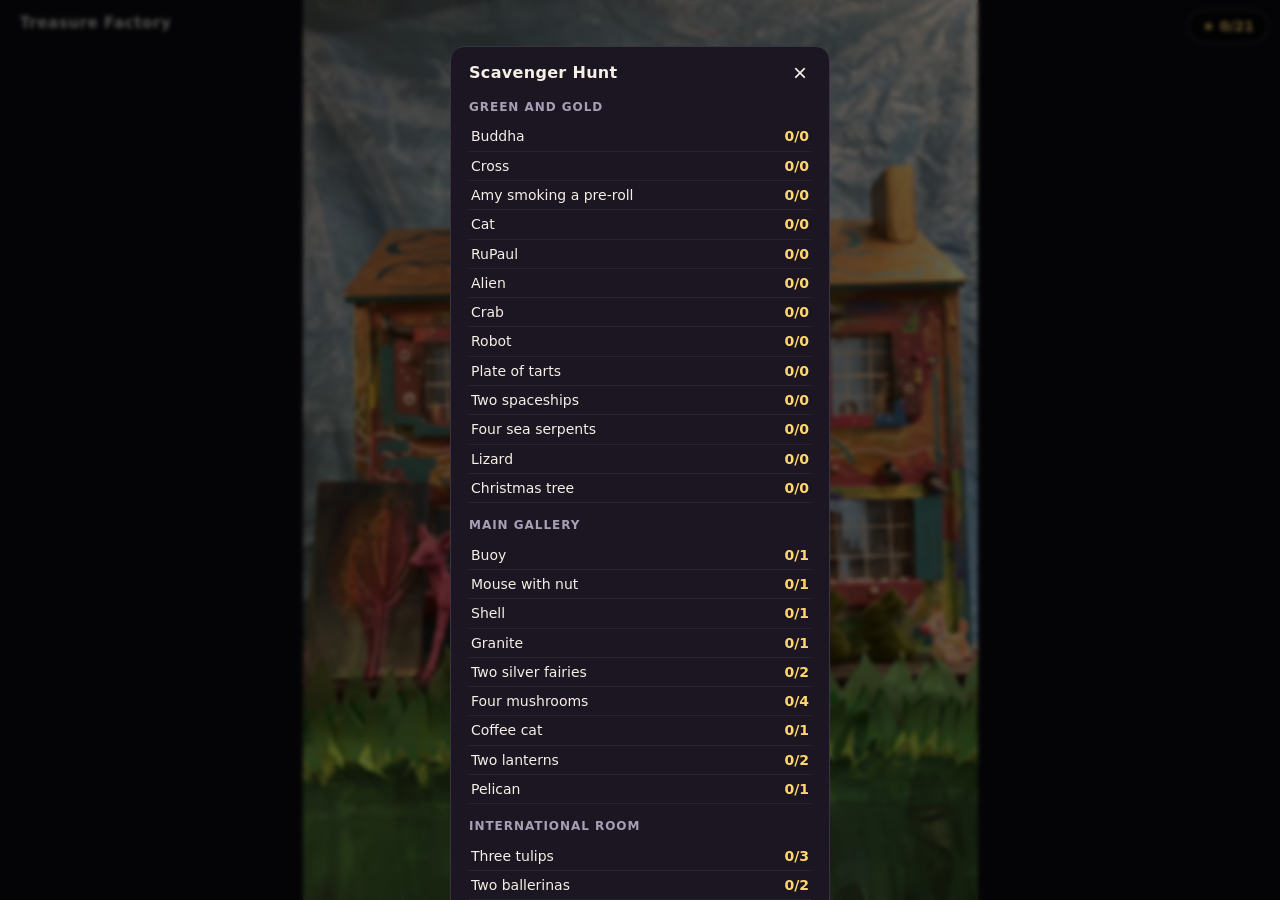
<file: app/index.html>
<!doctype html>
<html lang="en">
<head>
  <meta charset="utf-8">
  <meta name="viewport" content="width=device-width, initial-scale=1, maximum-scale=1, user-scalable=no">
  <title>Treasure Factory</title>
  <link rel="stylesheet" href="style.css">
  <link rel="stylesheet" href="transitions.css">
</head>
<body>
  <div id="stage">
    <img id="frame" alt="" draggable="false">
    <img id="fxframe" alt="" hidden draggable="false">
    <div id="overlay"></div>
    <div id="title"></div>
    <button id="hud" hidden>&#9733; <span id="hudCount">0/0</span></button>
    <div id="toast"></div>
    <div id="checklist" hidden></div>
    <div id="win" hidden></div>
  </div>
  <script type="module" src="engine.js"></script>
</body>
</html>
</file>
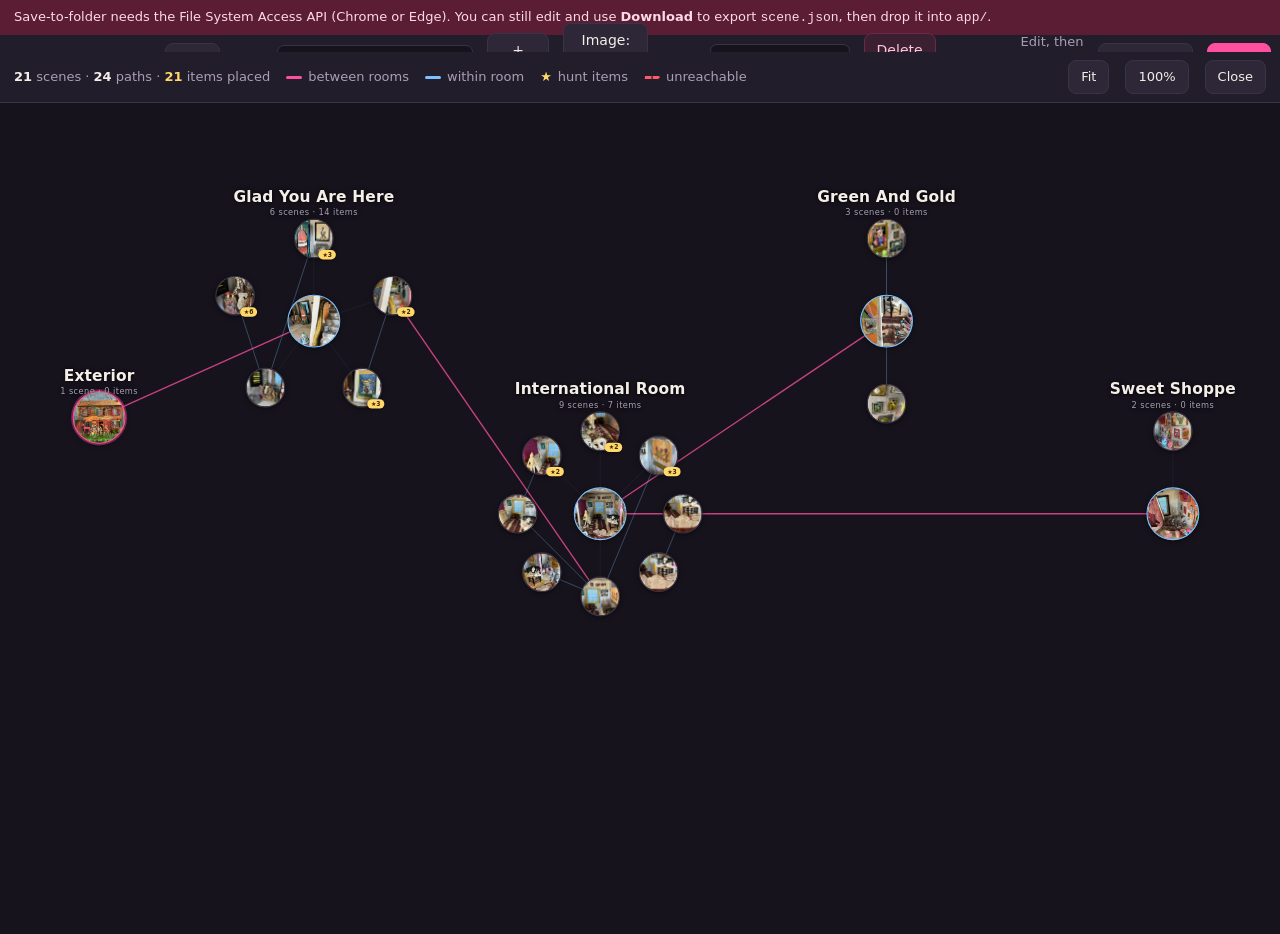
<file: app/editor.html>
<!doctype html>
<html lang="en">
<head>
  <meta charset="utf-8">
  <meta name="viewport" content="width=device-width, initial-scale=1, viewport-fit=cover">
  <title>Treasure Factory: Editor</title>
  <link rel="stylesheet" href="transitions.css">
  <style>
    :root { --bg:#16131c; --panel:#221d2b; --line:#3a3346; --ink:#f3eee7; --muted:#a99fb5; --accent:#ff50a0; --accent2:#7cc0ff; }
    * { box-sizing: border-box; }
    /* The `hidden` attribute must win over our id/class `display` rules (e.g. #gate, .empty),
       or those elements never hide. Without this, the gate overlay stays up after unlock. */
    [hidden] { display: none !important; }
    html, body { margin:0; height:100%; background:var(--bg); color:var(--ink);
      font:14px/1.4 ui-sans-serif, system-ui, sans-serif; overflow:hidden; }

    #toolbar { display:flex; align-items:center; gap:14px; padding:8px 14px;
      background:var(--panel); border-bottom:1px solid var(--line); height:52px; }
    #toolbar .brand { color:var(--accent); letter-spacing:.02em; white-space:nowrap; }
    #toolbar label { display:flex; align-items:center; gap:6px; color:var(--muted); white-space:nowrap; }
    #toolbar select, #toolbar input { background:var(--bg); color:var(--ink);
      border:1px solid var(--line); border-radius:7px; padding:6px 8px; font:inherit; }
    #toolbar input { width:140px; }
    #toolbar .spacer { flex:1; }
    .status { color:var(--muted); min-width:120px; text-align:right; font-size:13px; }
    button { background:#2e2738; color:var(--ink); border:1px solid var(--line);
      border-radius:8px; padding:7px 12px; font:inherit; cursor:pointer; }
    button:hover { border-color:var(--accent); }
    button:disabled { opacity:.45; cursor:not-allowed; }
    button.primary { background:var(--accent); color:#1a0e16; border-color:var(--accent); font-weight:600; }
    button.danger { background:#3a2030; border-color:#6b2a47; color:#ffc4dc; }

    #main { display:flex; height:calc(100% - 52px); }
    #stage { position:relative; flex:1; background:#0c0a10; overflow:hidden; }
    #editframe, #fxpreview { position:absolute; inset:0; width:100%; height:100%; object-fit:contain;
      user-select:none; -webkit-user-drag:none; }
    #fxpreview { pointer-events:none; z-index:2; }
    #overlay { position:absolute; inset:0; cursor:crosshair; }
    .empty { position:absolute; inset:0; display:flex; align-items:center; justify-content:center;
      color:var(--muted); text-align:center; padding:0 30px; pointer-events:none; }

    .hs { position:absolute; border:2px solid var(--accent2);
      background:rgba(124,192,255,.14); border-radius:3px; cursor:pointer; }
    /* Pressing a box fills it in over the hold time, so a long press shows it's working. */
    .hs.pressing { background:rgba(255,80,160,.32); transition:background .45s linear; }
    .hs.find { border-color:#ffd76a; background:rgba(255,215,106,.14); }
    .hs.selected { border-color:var(--accent); background:rgba(255,80,160,.18); box-shadow:0 0 0 1px var(--accent); cursor:move; }
    .hs.drawing { border-style:dashed; pointer-events:none; }
    .hslabel { position:absolute; left:0; top:-19px; padding:0 5px; font-size:11px; line-height:17px;
      background:rgba(0,0,0,.7); color:var(--ink); border-radius:4px; white-space:nowrap; pointer-events:none; }
    .handle { position:absolute; right:-6px; bottom:-6px; width:12px; height:12px;
      background:var(--accent); border:2px solid #1a0e16; border-radius:3px; cursor:nwse-resize; }

    #panel { width:288px; background:var(--panel); border-left:1px solid var(--line);
      padding:14px; overflow:auto; }
    #panel h3 { margin:6px 0 8px; font-size:12px; text-transform:uppercase; letter-spacing:.08em; color:var(--muted); }
    #hotspotList { list-style:none; margin:0 0 14px; padding:0; }
    #hotspotList li { display:flex; justify-content:space-between; gap:8px; align-items:center;
      padding:7px 9px; border:1px solid var(--line); border-radius:7px; margin-bottom:6px; cursor:pointer; }
    #hotspotList li.sel { border-color:var(--accent); background:rgba(255,80,160,.1); }
    #hotspotList li .t { color:var(--muted); font-size:12px; }
    #hsEditor label { display:block; margin:10px 0; color:var(--muted); }
    #hsEditor input, #hsEditor select { width:100%; margin-top:4px; background:var(--bg); color:var(--ink);
      border:1px solid var(--line); border-radius:7px; padding:7px 8px; font:inherit; }
    .coords { font:12px/1.5 ui-monospace, monospace; color:var(--muted); margin:8px 0; }
    .help { color:var(--muted); font-size:12px; border-top:1px solid var(--line); padding-top:12px; margin-top:16px; }
    #unsupported { background:#5a1d33; color:#ffd9e6; padding:8px 14px; font-size:13px; }
    #unsupported a { color:#fff; }

    #gate { position:fixed; inset:0; z-index:1000; background:var(--bg);
      display:flex; align-items:center; justify-content:center; padding:24px; overflow:auto; }
    .gatecard { max-width:560px; background:var(--panel); border:1px solid var(--line);
      border-radius:14px; padding:24px 26px; box-shadow:0 12px 48px rgba(0,0,0,.5); }
    .gatecard h2 { margin:0 0 10px; color:var(--accent); font-size:20px; }
    .gateerror { color:#ffb3b3; font-size:13px; margin:10px 0 0; }
    .modalnote { color:var(--muted); font-size:13px; line-height:1.5; }
    .steps { margin:12px 0; padding-left:20px; font-size:13px; line-height:1.6; }
    .steps code, .modalnote code { background:var(--bg); border:1px solid var(--line); border-radius:5px;
      padding:0 4px; font:12px/1.4 ui-monospace, monospace; }
    .tokenfield { display:block; margin:14px 0 4px; color:var(--muted); }
    .tokenfield input { width:100%; margin-top:5px; background:var(--bg); color:var(--ink);
      border:1px solid var(--line); border-radius:7px; padding:8px; font:inherit; }
    .modalactions { display:flex; justify-content:flex-end; gap:10px; margin-top:16px; }
    #tokenDocLink { color:var(--accent2); }

    #imageGrid { position:fixed; inset:0; z-index:1000; background:var(--bg);
      display:flex; flex-direction:column; padding:16px 18px; }
    .gridhead { display:flex; align-items:center; gap:14px; margin-bottom:12px; }
    .gridhead h2 { margin:0; color:var(--accent); font-size:18px; white-space:nowrap; }
    #imageGridCount { color:var(--muted); font-size:13px; white-space:nowrap; }
    #imageGridFilter { flex:1; background:var(--panel); color:var(--ink);
      border:1px solid var(--line); border-radius:7px; padding:8px 10px; font:inherit; }
    /* max-content rows: with the default stretch alignment, auto rows collapse to ~16px
       (Chrome sizes the row before the img's aspect-ratio height is known) and the 3:4
       tiles pile on top of each other. */
    #imageGridList { flex:1; overflow:auto; display:grid; gap:10px; align-content:start;
      grid-template-columns:repeat(auto-fill, minmax(200px, 1fr)); grid-auto-rows:max-content;
      width:100%; }
    .tile { position:relative; border:2px solid transparent; border-radius:8px;
      overflow:hidden; cursor:pointer; background:var(--panel); }
    /* The in-flow img with an aspect-ratio is what gives the tile (and so the auto grid row)
       its height, stable even before the lazy src loads. Keep it in flow: an absolutely
       positioned img contributes no height and the rows collapse. Photos are all portrait
       3:4, so cover shows them uncropped. */
    .tile img { display:block; width:100%; aspect-ratio:3/4; object-fit:cover; background:var(--panel); }
    .tile .cap { position:absolute; left:0; right:0; bottom:0; padding:3px 6px; font-size:11px;
      background:rgba(0,0,0,.6); color:var(--ink); white-space:nowrap; overflow:hidden; text-overflow:ellipsis; }
    .tile.used img { filter:grayscale(1); opacity:.38; }
    .tile.used .badge { position:absolute; top:6px; left:6px; padding:1px 6px; font-size:11px;
      background:var(--accent2); color:#0c1422; border-radius:10px; max-width:90%;
      white-space:nowrap; overflow:hidden; text-overflow:ellipsis; }
    .tile.current { border-color:var(--accent); }
    .tile:hover { border-color:var(--accent2); }

    /* --- atlas: the map home view --- */
    #atlasView { position:fixed; left:0; right:0; bottom:0; top:52px; z-index:900;
      background:var(--bg); display:flex; flex-direction:column; }
    .atlas-head { display:flex; align-items:center; gap:16px; padding:8px 14px;
      border-bottom:1px solid var(--line); background:var(--panel); color:var(--muted); font-size:13px; }
    .atlas-head b { color:var(--ink); font-variant-numeric:tabular-nums; }
    .atlas-head .gold { color:#ffd76a; }
    .at-key { display:inline-flex; align-items:center; gap:6px; }
    .at-sw { width:16px; border-top:3px solid; border-radius:2px; }
    /* One finger scrolls the map; two fingers are ours (pinch zoom + pan, atlas.js). */
    #atlasBody { flex:1; overflow:auto; position:relative; touch-action:pan-x pan-y;
      overscroll-behavior:contain; -webkit-user-select:none; user-select:none; }
    .at-shell { overflow:hidden; }
    .at-canvas { position:relative; transform-origin:0 0; }
    .at-canvas svg { position:absolute; inset:0; }
    .at-canvas line { transition: stroke .15s ease, stroke-opacity .15s ease, stroke-width .15s ease; }
    line.at-ring  { stroke:var(--accent2); stroke-opacity:.38; stroke-width:1.5; }
    line.at-spoke { stroke:var(--accent2); stroke-opacity:.12; stroke-width:1; }
    line.at-spine { stroke:var(--accent);  stroke-opacity:.75; stroke-width:2.5; }
    line.at-lit   { stroke:#ffd76a; stroke-opacity:1; stroke-width:2.5; }
    .at-node { position:absolute; transform:translate(-50%,-50%); width:72px; height:72px;
      border-radius:50%; padding:0; background-size:cover; background-position:center;
      border:2px solid var(--line); cursor:pointer; box-shadow:0 2px 10px rgba(0,0,0,.5);
      transition:border-color .15s ease; }
    .at-node:hover, .at-node.at-lit { border-color:#ffd76a; }
    .at-node.at-hub { width:96px; height:96px; border-color:var(--accent2); }
    .at-node.at-entry { border-color:var(--accent); }
    .at-node.at-cur { border-color:var(--accent); box-shadow:0 0 0 3px rgba(255,80,160,.4), 0 2px 10px rgba(0,0,0,.5); }
    .at-badge { position:absolute; right:-6px; bottom:-4px; background:#ffd76a; color:#3a2a00;
      border-radius:999px; font-size:11px; font-weight:600; line-height:1; padding:3px 7px;
      pointer-events:none; box-shadow:0 1px 4px rgba(0,0,0,.5); }
    .at-roomlabel { position:absolute; transform:translateX(-50%); text-align:center;
      font-weight:700; font-size:28px; color:var(--ink); pointer-events:none;
      text-shadow:0 1px 8px rgba(0,0,0,.9); white-space:nowrap; letter-spacing:.01em; }
    .at-roomlabel small { display:block; font-weight:500; font-size:15px; color:var(--muted); letter-spacing:.05em; }
    .at-node.at-orphan { border-color:#ff5a6a; border-style:dashed; }
    .at-tip { position:absolute; transform:translate(-50%,-100%); background:rgba(0,0,0,.82);
      color:var(--ink); padding:6px 12px; border-radius:7px; font-size:15px; font-weight:500;
      pointer-events:none; white-space:nowrap; z-index:5; }
    @media (prefers-reduced-motion: reduce) {
      .at-canvas line, .at-node { transition:none; }
    }

    .buildbadge { display:inline-flex; align-items:center; gap:6px; padding:4px 9px; border-radius:14px;
      font-size:12px; background:var(--bg); border:1px solid var(--line); color:var(--muted); white-space:nowrap; }
    .buildbadge .dot { width:9px; height:9px; border-radius:50%; background:var(--muted); flex:none; }
    .buildbadge.live { color:#9ff0cf; }      .buildbadge.live .dot { background:#36d399; }
    .buildbadge.unsaved { color:#ffc4cc; }   .buildbadge.unsaved .dot { background:#ff5a6a; }
    .buildbadge.failed { color:#ffc4cc; }    .buildbadge.failed .dot { background:#ff5a6a; }
    .buildbadge.building { color:#ffd9a3; }
    .buildbadge.building .dot { width:12px; height:12px; background:transparent;
      border:2px solid rgba(245,177,74,.3); border-top-color:#f5b14a; animation:spin .8s linear infinite; }
    @keyframes spin { to { transform:rotate(360deg); } }
    /* Toolbar: the secondary tools sit inline on desktop; #moreBtn only exists on a phone. */
    #toolExtras { display:contents; }
    #moreBtn { display:none; }
    .hsactions { display:flex; flex-wrap:wrap; gap:8px; }
    #doneHsBtn { display:none; }
    .touchhelp { display:none; }
    /* Drags on the photo are ours, never the page's scroll or pinch. */
    #overlay { touch-action:none; -webkit-user-select:none; user-select:none; -webkit-touch-callout:none; }
    @media (pointer: coarse) {
      .handle { width:26px; height:26px; right:-13px; bottom:-13px; border-radius:50%; }
      .deskhelp { display:none; }
      .touchhelp { display:block; }
    }

    #addPhotos { background:var(--panel); border:1px solid var(--line); border-radius:10px;
      padding:12px 14px; margin-bottom:12px; display:flex; flex-wrap:wrap; gap:10px 16px; align-items:flex-end; }
    #addPhotos label { display:flex; flex-direction:column; gap:4px; color:var(--muted); font-size:13px; }
    #addPhotos select, #addPhotos input[type=text] { background:var(--bg); color:var(--ink);
      border:1px solid var(--line); border-radius:7px; padding:8px; font:inherit; min-width:180px; }
    #addPhotos .modalnote { flex-basis:100%; margin:0; font-size:12px; }
    .addrow { display:flex; gap:10px; }
    .filebtn { position:relative; background:var(--accent); color:#1a0e16 !important; font-weight:600;
      border-radius:8px; padding:8px 14px; cursor:pointer; font-size:14px !important; }
    .filebtn input { position:absolute; inset:0; opacity:0; width:100%; cursor:pointer; }
    .filebtn.busy { opacity:.5; pointer-events:none; }
    .addstatus { flex-basis:100%; font-size:13px; color:var(--ink); white-space:pre-line; }
    .addstatus.err { color:#ffb3b3; }
    .tile.fresh { border-color:#36d399; }

    /* ---------- phone layout ---------- */
    @media (max-width: 720px) {
      html, body { height:100%; height:100dvh; }
      /* iOS zooms the page when a focused field is under 16px. */
      input, select, textarea { font-size:16px !important; }
      #toolbar { gap:8px; padding:8px 10px; position:relative; }
      #toolbar .brand, #toolbar .nodepick .lbl { display:none; }
      #toolbar .nodepick { flex:1; min-width:0; }
      #toolbar .nodepick select { width:100%; min-width:0; }
      #moreBtn { display:inline-block; font-size:18px; line-height:1; padding:7px 11px; }
      #buildBadge #buildBadgeText { display:none; }
      #buildBadge { padding:6px; }
      .wide { display:none; }
      #toolExtras { display:none; position:absolute; z-index:950; top:100%; left:0; right:0;
        flex-direction:column; align-items:stretch; gap:10px; padding:12px 14px 16px;
        background:var(--panel); border-bottom:1px solid var(--line); box-shadow:0 12px 30px rgba(0,0,0,.5); }
      body.menu-open #toolExtras { display:flex; }
      #toolExtras .spacer { display:none; }
      #toolExtras label { justify-content:space-between; }
      #toolExtras input { width:auto; flex:1; }
      #toolExtras .status { text-align:left; min-width:0; white-space:normal; }
      #toolExtras button { padding:10px 12px; }

      /* Photo on top at full width; the panel becomes a sheet underneath. */
      #main { flex-direction:column; }
      #stage { flex:1; min-height:0; }
      #panel { width:100%; flex:none; max-height:34%; border-left:0; border-top:1px solid var(--line);
        padding:10px 14px calc(10px + env(safe-area-inset-bottom)); }
      body.hs-selected #panel { max-height:52%; }
      body.hs-selected #hotspotList, body.hs-selected #panel > h3:first-child { display:none; }
      #panel .help { display:none; }
      #hotspotList { display:flex; gap:6px; overflow-x:auto; margin:0 0 4px; }
      #hotspotList li { flex:none; margin:0; }
      #panel:not(:has(#hotspotList li)) #hotspotList::after { content:"Drag on the photo to add a box."; color:var(--muted); font-size:13px; }
      #hsEditor label { margin:8px 0; }
      .hsactions button { flex:1; padding:10px 12px; }
      #doneHsBtn { display:inline-block; }

      .atlas-head { flex-wrap:wrap; gap:8px 12px; padding:8px 10px; }
      .atlas-head .at-key { display:none; }
      #atlasStats { flex-basis:100%; }

      #imageGrid { padding:12px 10px calc(12px + env(safe-area-inset-bottom)); }
      .gridhead { flex-wrap:wrap; gap:8px 10px; }
      .gridhead h2 { font-size:16px; }
      #imageGridFilter { order:3; flex-basis:100%; }
      #addPhotos label, #addPhotos select, #addPhotos input[type=text] { width:100%; }
      .addrow { flex-basis:100%; }
      .addrow > * { flex:1; text-align:center; }
      #imageGridList { grid-template-columns:repeat(auto-fill, minmax(104px, 1fr)); gap:8px; }

      #gate { padding:12px; align-items:flex-start; }
      .gatecard { padding:18px 16px; }
    }
  </style>
</head>
<body>
  <div id="unsupported" hidden>
    Save-to-folder needs the File System Access API (Chrome or Edge). You can still edit and use
    <b>Download</b> to export <code>scene.json</code>, then drop it into <code>app/</code>.
  </div>
  <header id="toolbar">
    <strong class="brand">Treasure Factory</strong>
    <button id="mapBtn" title="Back to the scene map">Map</button>
    <label class="nodepick"><span class="lbl">Node</span> <select id="nodeSelect"></select></label>
    <!-- Secondary tools: inline on desktop, a drop-down menu on a phone (see #moreBtn). -->
    <div id="toolExtras">
      <button id="newNodeBtn" title="Create a new node from an image">+ Node</button>
      <button id="browseImagesBtn" title="Pick this node's image from a grid">Image: <span id="curImageName">none</span></button>
      <label>Name <input id="nodeTitle" type="text" placeholder="Room name"></label>
      <button id="deleteNodeBtn" class="danger" title="Delete this node and every hotspot that leads to it">Delete node</button>
      <span class="spacer"></span>
      <span id="status" class="status"></span>
      <button id="helpTokenBtn" title="Sign out (clear the saved token and lock the editor)" hidden>Sign out</button>
      <button id="downloadBtn" title="Export scene.json as a download">Download</button>
    </div>
    <span id="buildBadge" class="buildbadge" title="GitHub Pages build status" hidden><span class="dot"></span><span id="buildBadgeText">·</span></span>
    <button id="moreBtn" type="button" aria-expanded="false" aria-controls="toolExtras" title="More tools">&#8943;</button>
    <button id="saveBtn" class="primary">Save to folder</button>
  </header>
  <main id="main">
    <div id="stage">
      <img id="editframe" alt="" draggable="false">
      <img id="fxpreview" alt="" hidden draggable="false">
      <div id="overlay"></div>
      <div id="empty" class="empty">Pick or create a node, then drag on the image to add a clickable area.</div>
    </div>
    <aside id="panel">
      <h3>Hotspots in this node</h3>
      <ul id="hotspotList"></ul>
      <div id="hsEditor" hidden>
        <h3>Selected hotspot</h3>
        <label>Action<select id="hsActionType"><option value="goto">goto: navigate to a node</option><option value="find">find: scavenger item</option></select></label>
        <label id="hsTargetRow">Target node<select id="hsTarget"></select></label>
        <label id="hsItemRow" hidden>Item<select id="hsItem"></select></label>
        <label id="hsFxRow">Transition
          <span style="display:flex; gap:6px; margin-top:4px;">
            <select id="hsFx" style="margin-top:0; flex:1;">
              <option value="dissolve">dissolve (default)</option>
              <option value="cut">cut</option>
              <option value="wipe">wipe</option>
              <option value="zoom">zoom</option>
              <option value="iris">iris</option>
            </select>
            <button id="hsFxPlay" type="button" title="Preview this transition on the stage">&#9654;</button>
          </span>
        </label>
        <div class="coords" id="hsCoords"></div>
        <div class="hsactions">
          <button id="followHsBtn" type="button" title="Open the node this hotspot leads to">Follow &rarr;</button>
          <button id="deleteHsBtn" class="danger">Delete<span class="wide"> hotspot</span></button>
          <button id="doneHsBtn" type="button" title="Deselect this hotspot">Done</button>
        </div>
      </div>
      <p class="help touchhelp">Drag on the photo to draw a box. Tap a box to go to the room it leads to.
      <b>Press and hold</b> a box to edit it, and keep holding to drag it. Drag its corner to resize.</p>
      <p class="help deskhelp">Drag on the image to draw a box. Click a box to go to the room it leads to.
      To edit a box, <b>drag</b> it, <b>click and hold</b> it, or <b>right-click</b> it; drag its corner to resize.
      Press <b>Delete</b> to remove the selected box. Save writes <code>scene.json</code> into your <code>app/</code> folder.</p>
    </aside>
  </main>

  <div id="gate" hidden>
    <div class="gatecard">
      <h2>Treasure Factory Editor</h2>
      <p class="modalnote">
        This editor is locked. To open it, paste a GitHub <b>fine-grained Personal Access Token</b> with
        <b>Contents: Read and write</b> on <code>aphelionz/treasure-factory</code>. The token is stored only in
        this browser and is verified against the repo before the editor opens; repo write access is the allowlist.
      </p>
      <ol class="steps">
        <li>GitHub &rarr; your profile photo (top-right) &rarr; <b>Settings</b>.</li>
        <li>Left sidebar, bottom: <b>Developer settings</b>.</li>
        <li><b>Personal access tokens</b> &rarr; <b>Fine-grained tokens</b> &rarr; <b>Generate new token</b>.</li>
        <li><b>Token name</b>: e.g. <code>treasure-factory editor</code>. Set an <b>Expiration</b> (re-issue when it lapses).</li>
        <li><b>Resource owner</b>: the repo owner (<code>aphelionz</code>).</li>
        <li><b>Repository access</b> &rarr; <b>Only select repositories</b> &rarr; pick <code>treasure-factory</code>.</li>
        <li><b>Repository permissions</b> &rarr; <b>Contents</b> &rarr; <b>Read and write</b> (Metadata: Read is added automatically).</li>
        <li><b>Generate token</b>, copy it, and paste it below.</li>
      </ol>
      <p><a id="tokenDocLink" href="https://github.com/settings/personal-access-tokens" target="_blank" rel="noopener">Open the token page &#8599;</a></p>
      <label class="tokenfield">Token
        <input id="tokenInput" type="password" autocomplete="off" spellcheck="false" placeholder="github_pat_…">
      </label>
      <div id="gateError" class="gateerror" hidden></div>
      <div class="modalactions">
        <button id="gateUnlock" type="button" class="primary">Unlock editor</button>
      </div>
    </div>
  </div>

  <div id="atlasView" hidden>
    <div class="atlas-head">
      <span id="atlasStats"></span>
      <span class="at-key"><span class="at-sw" style="border-color:var(--accent)"></span>between rooms</span>
      <span class="at-key"><span class="at-sw" style="border-color:var(--accent2)"></span>within room</span>
      <span class="at-key"><span class="gold">★</span>hunt items</span>
      <span class="at-key"><span class="at-sw" style="border-color:#ff5a6a; border-top-style:dashed"></span>unreachable</span>
      <span style="flex:1"></span>
      <button id="atlasFit">Fit</button>
      <button id="atlas100">100%</button>
      <button id="atlasClose" title="Close the map and edit the selected node">Close</button>
    </div>
    <div id="atlasBody"></div>
  </div>

  <div id="imageGrid" hidden>
    <div class="gridhead">
      <h2>Images</h2>
      <span id="imageGridCount"></span>
      <input id="imageGridFilter" type="text" placeholder="Filter by name…" autocomplete="off" spellcheck="false">
      <button id="addPhotosBtn" type="button" class="primary" title="Add photos from this device to a room" hidden>+ Photos</button>
      <button id="imageGridClose" type="button">Close</button>
    </div>
    <!-- Add photos (hosted editor): resized in the browser, committed to app/images/ on GitHub. -->
    <div id="addPhotos" hidden>
      <label>Room
        <select id="addRoom"></select>
      </label>
      <label id="addRoomNewRow" hidden>New room name
        <input id="addRoomNew" type="text" placeholder="e.g. Back Porch" autocomplete="off">
      </label>
      <div class="addrow">
        <label class="filebtn">Choose photos
          <input id="addFiles" type="file" accept="image/*" multiple>
        </label>
        <button id="addCancel" type="button">Cancel</button>
      </div>
      <p class="modalnote">Portrait shots only. Each photo is shrunk to 1600px and saved straight to the game
        (location data is removed). Your full-size originals stay on this device.</p>
      <div id="addStatus" class="addstatus" hidden></div>
    </div>
    <div id="imageGridList"></div>
  </div>

  <script type="module" src="editor.js"></script>
</body>
</html>
</file>
<file: app/style.css>
:root { --bg: #0c0a10; --ink: #f6efe6; }

* { box-sizing: border-box; }
html, body { margin: 0; height: 100%; background: var(--bg); overflow: hidden; }

#stage { position: fixed; inset: 0; }

#frame, #fxframe {
  position: absolute; inset: 0;
  width: 100%; height: 100%;
  object-fit: contain;
  user-select: none; -webkit-user-drag: none;
}

/* scene transition classes live in transitions.css (shared with the editor preview) */
#fxframe { pointer-events: none; }

/* Transparent layer that catches the mouse and hosts debug outlines. */
#overlay { position: absolute; inset: 0; cursor: default; }

#title {
  position: absolute; left: 0; top: 0; padding: 14px 20px;
  font: 600 15px/1.2 ui-sans-serif, system-ui, sans-serif; letter-spacing: .04em;
  color: var(--ink); text-shadow: 0 1px 5px rgba(0,0,0,.8);
  opacity: .85; pointer-events: none;
}

.hs-outline {
  position: absolute;
  border: 2px dashed rgba(255, 80, 160, .95);
  background: rgba(255, 80, 160, .14);
  border-radius: 3px; pointer-events: none;
}

#error {
  position: absolute; left: 0; right: 0; top: 45%; padding: 0 24px; text-align: center;
  color: #ffb3b3; font: 500 15px/1.5 ui-sans-serif, system-ui, sans-serif;
}

/* --- scavenger hunt HUD (lives in the reserved letterbox bands) --- */

#hud {
  position: absolute; right: 12px; top: 10px;
  padding: 7px 13px; border: 1px solid rgba(246,239,230,.25); border-radius: 999px;
  background: rgba(0,0,0,.45); backdrop-filter: blur(3px);
  color: #ffd76a; font: 600 14px/1.2 ui-sans-serif, system-ui, sans-serif;
  cursor: pointer;
}

#toast {
  position: absolute; left: 50%; top: 56px; transform: translateX(-50%);
  max-width: 84%; padding: 8px 16px; border-radius: 999px;
  background: rgba(0,0,0,.65); backdrop-filter: blur(3px);
  color: var(--ink); font: 600 14px/1.2 ui-sans-serif, system-ui, sans-serif;
  pointer-events: none; opacity: 0; transition: opacity .2s ease;
  white-space: nowrap; overflow: hidden; text-overflow: ellipsis;
}
#toast.show { opacity: 1; }

.hs-found {
  position: absolute; transform: translate(-50%, -50%);
  width: 24px; height: 24px; border-radius: 50%;
  background: rgba(255,215,106,.92); color: #3a2a00;
  font: 700 15px/24px ui-sans-serif, system-ui, sans-serif; text-align: center;
  box-shadow: 0 1px 6px rgba(0,0,0,.5); pointer-events: none;
}

#checklist {
  position: absolute; inset: 0; z-index: 10; overflow: auto;
  background: rgba(0,0,0,.6); backdrop-filter: blur(2px);
  padding: 46px 16px 24px;
}
.cl-card {
  max-width: 380px; margin: 0 auto; padding: 14px 18px 18px;
  background: #1b1622; border: 1px solid #3a3346; border-radius: 14px;
  color: var(--ink); font: 14px/1.45 ui-sans-serif, system-ui, sans-serif;
}
.cl-head { display: flex; justify-content: space-between; align-items: center; }
.cl-head b { font-size: 16px; letter-spacing: .02em; }
.cl-head button {
  background: none; border: none; color: var(--ink); font-size: 24px;
  cursor: pointer; padding: 0 4px; line-height: 1;
}
.cl-card h4 {
  margin: 14px 0 6px; font-size: 12px; text-transform: uppercase;
  letter-spacing: .08em; color: #a99fb5;
}
.cl-card ul { list-style: none; margin: 0; padding: 0; }
.cl-card li {
  display: flex; justify-content: space-between; gap: 10px;
  padding: 4px 2px; border-bottom: 1px solid rgba(255,255,255,.06);
}
.cl-card li.done { color: #8fd7a8; }
.cl-card li.done span:first-child { text-decoration: line-through; opacity: .75; }
.cl-card li .n { color: #ffd76a; font-weight: 600; }
.cl-card li.done .n { color: #8fd7a8; }
#clReset {
  margin-top: 16px; width: 100%; padding: 8px; border-radius: 8px;
  background: #2e2738; border: 1px solid #3a3346; color: #ffc4dc;
  font: inherit; cursor: pointer;
}

/* --- touch feedback --- */

.tap-ripple {
  position: absolute; width: 44px; height: 44px; border-radius: 50%;
  border: 2px solid rgba(246,239,230,.6); background: rgba(246,239,230,.22);
  transform: translate(-50%,-50%) scale(.25); pointer-events: none;
  animation: ripple .45s ease-out forwards;
}
@keyframes ripple {
  to { transform: translate(-50%,-50%) scale(1.3); opacity: 0; }
}

/* brief on-entry pulse of the navigation hotspots (goto only, never find) */
.hs-pulse {
  position: absolute; border: 2px solid rgba(246,239,230,.85); border-radius: 6px;
  box-shadow: 0 0 14px rgba(246,239,230,.35), inset 0 0 10px rgba(246,239,230,.12);
  pointer-events: none; opacity: 0;
  animation: hspulse 1.6s ease-out forwards;
}
@keyframes hspulse {
  0% { opacity: 0; }
  18% { opacity: .9; }
  45% { opacity: .3; }
  70% { opacity: .8; }
  100% { opacity: 0; }
}

/* --- win overlay --- */

#win {
  position: absolute; inset: 0; z-index: 12; overflow: auto;
  background: rgba(0,0,0,.72); backdrop-filter: blur(3px);
  padding: 70px 16px 24px;
}
.win-card {
  max-width: 380px; margin: 0 auto; padding: 24px 20px 18px; text-align: center;
  background: #1b1622; border: 1px solid #ffd76a; border-radius: 14px;
  color: var(--ink); font: 15px/1.5 ui-sans-serif, system-ui, sans-serif;
  box-shadow: 0 10px 50px rgba(0,0,0,.6);
}
.win-card .trophy { font-size: 46px; line-height: 1; }
.win-card .count { margin-top: 10px; color: #ffd76a; font-weight: 700; font-size: 19px; }
.win-card p { margin: 12px 0 0; }
.win-card .win-link {
  display: inline-block; margin-top: 16px; padding: 10px 18px; border-radius: 999px;
  background: #ffd76a; color: #3a2a00; font-weight: 700; text-decoration: none;
}
#winClose {
  margin-top: 16px; width: 100%; padding: 8px; border-radius: 8px;
  background: #2e2738; border: 1px solid #3a3346; color: var(--ink);
  font: inherit; font-size: 18px; line-height: 1; cursor: pointer;
}
</file>
<file: app/transitions.css>
/* Scene transitions, shared by the player (engine.js fx layer) and the
   editor's preview. One definition so the preview can never drift from
   what the player actually shows. Apply .fx-<name> to an image layered
   over the outgoing scene; 'cut' has no class (it's just a src swap). */

.fx-dissolve { animation: fxDissolve .45s ease both; }
@keyframes fxDissolve { from { opacity: 0; } to { opacity: 1; } }

.fx-wipe { animation: fxWipe .5s ease-in-out both; }
@keyframes fxWipe { from { clip-path: inset(0 100% 0 0); } to { clip-path: inset(0 0 0 0); } }

.fx-zoom { animation: fxZoom .5s ease-out both; }
@keyframes fxZoom { from { opacity: 0; transform: scale(1.15); } to { opacity: 1; transform: scale(1); } }

.fx-iris { animation: fxIris .55s ease-in-out both; }
@keyframes fxIris { from { clip-path: circle(0% at 50% 50%); } to { clip-path: circle(75% at 50% 50%); } }
</file>
